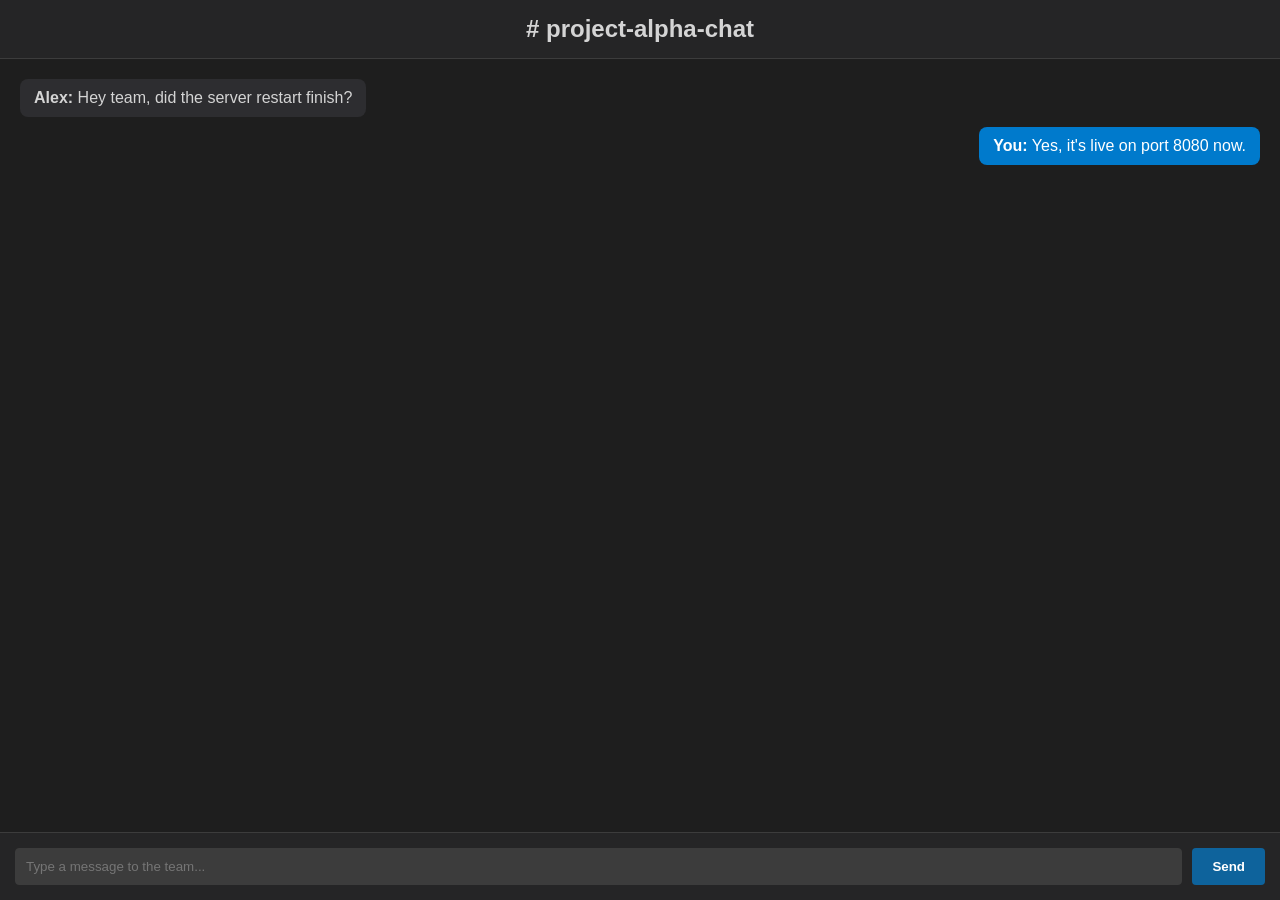
<file: chatroom.index.html>
<!DOCTYPE html>
<html lang="en">
<head>
    <meta charset="UTF-8">
    <meta name="viewport" content="width=device-width, initial-scale=1.0">
    <title>Developer Chat Room</title>
    <style>
        /* Base setup for a full-height chat window */
        * {
            box-sizing: border-box;
            margin: 0;
            padding: 0;
        }
        body {
            font-family: -apple-system, BlinkMacSystemFont, "Segoe UI", Roboto, Helvetica, Arial, sans-serif;
            display: flex;
            flex-direction: column;
            height: 100vh;
            background-color: #1e1e1e; /* Dark theme default */
            color: #d4d4d4;
        }

        /* Header layout */
        header {
            background-color: #252526;
            padding: 15px;
            border-bottom: 1px solid #3c3c3c;
            text-align: center;
        }

        /* Message feed container (auto-scrolls) */
        #chat-feed {
            flex: 1;
            overflow-y: auto;
            padding: 20px;
            display: flex;
            flex-direction: column;
            gap: 10px;
        }

        /* Single message bubble design */
        .message {
            max-width: 70%;
            padding: 10px 14px;
            border-radius: 8px;
            background-color: #2d2d30;
            align-self: flex-start;
            word-wrap: break-word;
        }
        .message.self {
            background-color: #007acc; /* VS Code blue tint for user's own messages */
            color: #ffffff;
            align-self: flex-end;
        }

        /* Bottom input dock layout */
        footer {
            background-color: #252526;
            padding: 15px;
            border-top: 1px solid #3c3c3c;
        }
        .input-group {
            display: flex;
            gap: 10px;
        }
        input[type="text"] {
            flex: 1;
            padding: 10px;
            border: 1px solid #3c3c3c;
            border-radius: 4px;
            background-color: #3c3c3c;
            color: #fff;
            outline: none;
        }
        button {
            padding: 10px 20px;
            background-color: #0e639c;
            color: white;
            border: none;
            border-radius: 4px;
            cursor: pointer;
            font-weight: bold;
        }
        button:hover {
            background-color: #1177bb;
        }
    </style>
</head>
<body>

    <header>
        <h2># project-alpha-chat</h2>
    </header>

    <!-- Chat messages load here -->
    <main id="chat-feed">
        <div class="message"><strong>Alex:</strong> Hey team, did the server restart finish?</div>
        <div class="message self"><strong>You:</strong> Yes, it's live on port 8080 now.</div>
    </main>

    <!-- Message submission controls -->
    <footer>
        <form class="input-group" onsubmit="event.preventDefault();">
            <input type="text" placeholder="Type a message to the team..." autocomplete="off" required>
            <button type="submit">Send</button>
        </form>
    </footer>

</body>
</html>
</file>
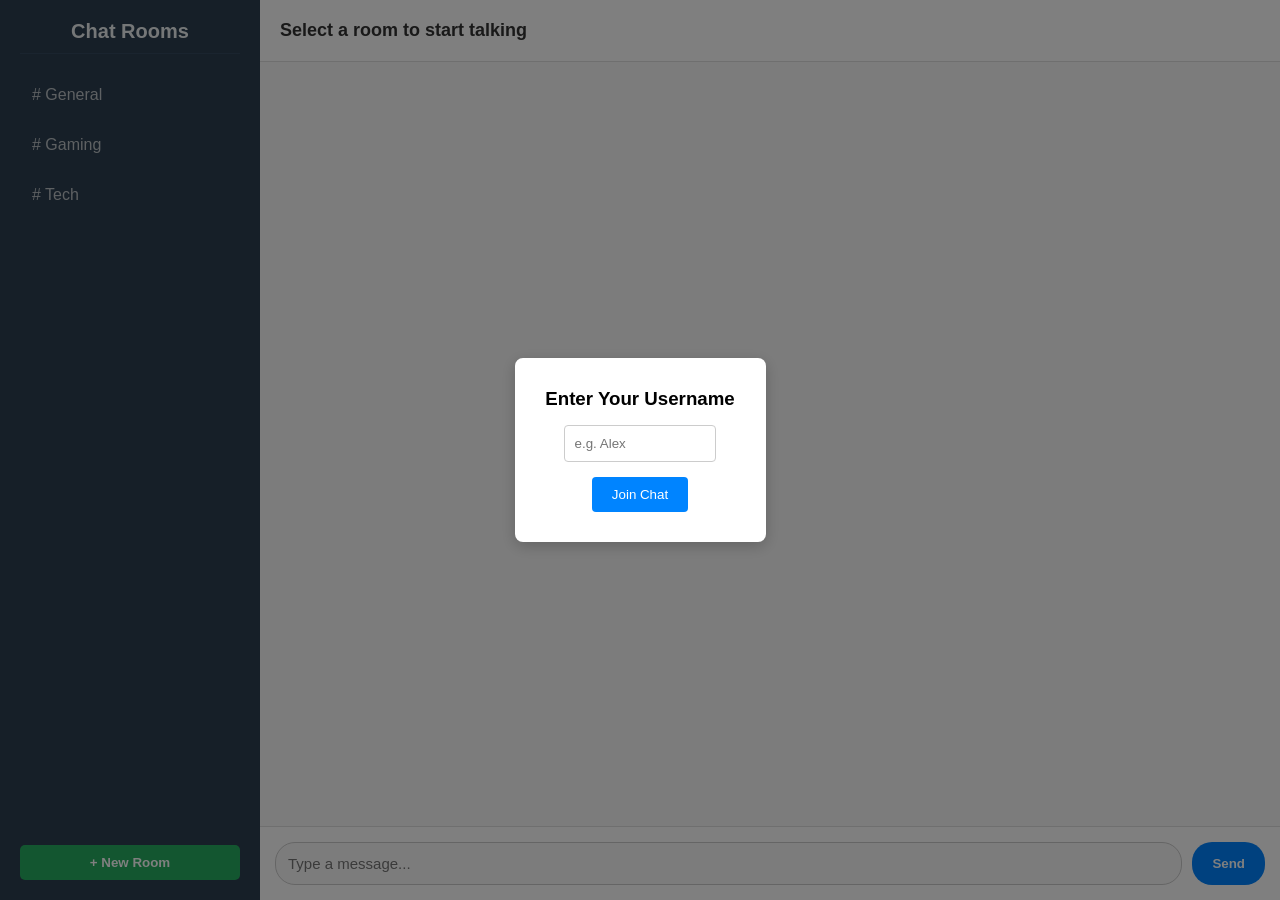
<file: gta.html>
<!DOCTYPE html>
<html lang="en">
<head>
    <meta charset="UTF-8">
    <meta name="viewport" content="width=device-width, initial-scale=1.0">
    <title>Local Web Chatroom</title>
    <style>
        * {
            box-sizing: border-box;
            margin: 0;
            padding: 0;
            font-family: 'Segoe UI', Tahoma, Geneva, Verdana, sans-serif;
        }
        body {
            background-color: #f0f2f5;
            display: flex;
            height: 100vh;
        }
        #sidebar {
            width: 260px;
            background-color: #2c3e50;
            color: #ecf0f1;
            display: flex;
            flex-direction: column;
            padding: 20px;
        }
        #sidebar h2 {
            margin-bottom: 20px;
            font-size: 20px;
            text-align: center;
            border-bottom: 1px solid #34495e;
            padding-bottom: 10px;
        }
        .room-btn {
            background: none;
            border: none;
            color: #bdc3c7;
            padding: 12px;
            text-align: left;
            width: 100%;
            font-size: 16px;
            cursor: pointer;
            border-radius: 5px;
            margin-bottom: 8px;
            transition: 0.3s;
        }
        .room-btn:hover, .room-btn.active {
            background-color: #34495e;
            color: #fff;
        }
        #create-room-btn {
            margin-top: auto;
            background-color: #27ae60;
            color: white;
            border: none;
            padding: 10px;
            border-radius: 5px;
            cursor: pointer;
            font-weight: bold;
        }
        #create-room-btn:hover {
            background-color: #219653;
        }
        #chat-area {
            flex: 1;
            display: flex;
            flex-direction: column;
            background-color: #fff;
        }
        #chat-header {
            padding: 20px;
            background-color: #fff;
            border-bottom: 1px solid #e0e0e0;
            font-size: 18px;
            font-weight: bold;
            color: #333;
        }
        #messages-container {
            flex: 1;
            padding: 20px;
            overflow-y: auto;
            background-color: #f9f9f9;
            display: flex;
            flex-direction: column;
            gap: 10px;
        }
        .message {
            max-width: 70%;
            padding: 10px 14px;
            border-radius: 8px;
            font-size: 15px;
            line-height: 1.4;
            position: relative;
        }
        .message.sent {
            background-color: #d9fdd3;
            align-self: flex-end;
            color: #303030;
        }
        .message.received {
            background-color: #fff;
            align-self: flex-start;
            border: 1px solid #e0e0e0;
            color: #303030;
        }
        .message .meta {
            font-size: 11px;
            color: #888;
            margin-bottom: 4px;
            display: block;
        }
        #input-area {
            padding: 15px;
            background-color: #fff;
            border-top: 1px solid #e0e0e0;
            display: flex;
            gap: 10px;
        }
        #message-input {
            flex: 1;
            padding: 12px;
            border: 1px solid #ccc;
            border-radius: 20px;
            outline: none;
            font-size: 15px;
        }
        #send-btn {
            background-color: #0084ff;
            color: white;
            border: none;
            padding: 0 20px;
            border-radius: 20px;
            cursor: pointer;
            font-weight: bold;
        }
        #send-btn:hover {
            background-color: #006bde;
        }
        #username-modal {
            position: fixed;
            top: 0; left: 0; width: 100%; height: 100%;
            background: rgba(0,0,0,0.5);
            display: flex;
            justify-content: center;
            align-items: center;
            z-index: 1000;
        }
        .modal-content {
            background: white;
            padding: 30px;
            border-radius: 8px;
            text-align: center;
            box-shadow: 0 4px 15px rgba(0,0,0,0.2);
        }
        .modal-content h3 { margin-bottom: 15px; }
        .modal-content input {
            padding: 10px;
            width: 80%;
            margin-bottom: 15px;
            border: 1px solid #ccc;
            border-radius: 4px;
        }
        .modal-content button {
            background: #0084ff;
            color: white;
            border: none;
            padding: 10px 20px;
            border-radius: 4px;
            cursor: pointer;
        }
    </style>
</head>
<body>

    <div id="username-modal">
        <div class="modal-content">
            <h3>Enter Your Username</h3>
            <input type="text" id="username-field" placeholder="e.g. Alex" maxlength="15">
            <br>
            <button id="save-username-btn">Join Chat</button>
        </div>
    </div>

    <div id="sidebar">
        <h2>Chat Rooms</h2>
        <div id="rooms-list"></div>
        <button id="create-room-btn">+ New Room</button>
    </div>

    <div id="chat-area">
        <div id="chat-header">Select a room to start talking</div>
        <div id="messages-container"></div>
        <div id="input-area">
            <input type="text" id="message-input" placeholder="Type a message..." disabled>
            <button id="send-btn" disabled>Send</button>
        </div>
    </div>

    <script>
        let username = "Anonymous";
        let activeRoom = null;

        // Using BroadcastChannel API for multi-tab local communication without a backend server
        const chatChannel = new BroadcastChannel('local_mesh_chat');

        const roomsList = document.getElementById('rooms-list');
        const chatHeader = document.getElementById('chat-header');
        const messagesContainer = document.getElementById('messages-container');
        const messageInput = document.getElementById('message-input');
        const sendBtn = document.getElementById('send-btn');
        const createRoomBtn = document.getElementById('create-room-btn');
        const usernameModal = document.getElementById('username-modal');
        const usernameField = document.getElementById('username-field');
        const saveUsernameBtn = document.getElementById('save-username-btn');

        // Initial default rooms stored in localStorage
        let rooms = JSON.parse(localStorage.getItem('chat_rooms')) || ['General', 'Gaming', 'Tech'];
        
        // Structure to mock message history in localStorage
        let messageHistory = JSON.parse(localStorage.getItem('chat_history')) || {};

        function saveState() {
            localStorage.setItem('chat_rooms', JSON.stringify(rooms));
            localStorage.setItem('chat_history', JSON.stringify(messageHistory));
        }

        function init() {
            roomsList.innerHTML = '';
            rooms.forEach(room => {
                const button = document.createElement('button');
                button.classList.add('room-btn');
                if(room === activeRoom) button.classList.add('active');
                button.textContent = '# ' + room;
                button.onclick = () => switchRoom(room);
                roomsList.appendChild(button);
            });
            saveState();
        }

        saveUsernameBtn.onclick = () => {
            const val = usernameField.value.trim();
            if(val) {
                username = val;
                usernameModal.style.display = 'none';
                switchRoom(rooms[0]); 
            }
        };

        function switchRoom(roomName) {
            activeRoom = roomName;
            chatHeader.textContent = `# ${roomName}`;
            messageInput.disabled = false;
            sendBtn.disabled = false;
            
            // Highlight active button
            document.querySelectorAll('.room-btn').forEach(btn => {
                btn.classList.toggle('active', btn.textContent === `# ${roomName}`);
            });

            renderMessages();
        }

        function renderMessages() {
            messagesContainer.innerHTML = '';
            const history = messageHistory[activeRoom] || [];
            history.forEach(msg => {
                const msgDiv = document.createElement('div');
                msgDiv.classList.add('message');
                msgDiv.classList.add(msg.user === username ? 'sent' : 'received');
                
                msgDiv.innerHTML = `<span class="meta">${msg.user}</span>${escapeHTML(msg.text)}`;
                messagesContainer.appendChild(msgDiv);
            });
            messagesContainer.scrollTop = messagesContainer.scrollHeight;
        }

        function sendMessage() {
            const text = messageInput.value.trim();
            if(!text || !activeRoom) return;

            const msgObj = { room: activeRoom, user: username, text: text };
            
            // Save to local history
            if(!messageHistory[activeRoom]) messageHistory[activeRoom] = [];
            messageHistory[activeRoom].push(msgObj);
            saveState();

            // Broadcast to other tabs
            chatChannel.postMessage(msgObj);

            renderMessages();
            messageInput.value = '';
        }

        sendBtn.onclick = sendMessage;
        messageInput.onkeypress = (e) => { if(e.key === 'Enter') sendMessage(); };

        createRoomBtn.onclick = () => {
            const newRoom = prompt("Enter new room name:");
            if(newRoom && newRoom.trim()) {
                const cleanedName = newRoom.trim();
                if(!rooms.includes(cleanedName)) {
                    rooms.push(cleanedName);
                    // Broadcast new room creation to sync tabs
                    chatChannel.postMessage({ type: 'NEW_ROOM', name: cleanedName });
                    init();
                    switchRoom(cleanedName);
                }
            }
        };

        // Listen for live messages/events from other local tabs
        chatChannel.onmessage = (event) => {
            const data = event.data;
            if (data.type === 'NEW_ROOM') {
                if(!rooms.includes(data.name)) {
                    rooms.push(data.name);
                    init();
                }
            } else if (data.room) {
                if(!messageHistory[data.room]) messageHistory[data.room] = [];
                messageHistory[data.room].push(data);
                saveState();
                if(data.room === activeRoom) {
                    renderMessages();
                }
            }
        };

        function escapeHTML(str) {
            return str.replace(/&/g, "&amp;").replace(/</g, "&lt;").replace(/>/g, "&gt;").replace(/"/g, "&quot;");
        }

        init();
    </script>
</body>
</html>
</file>
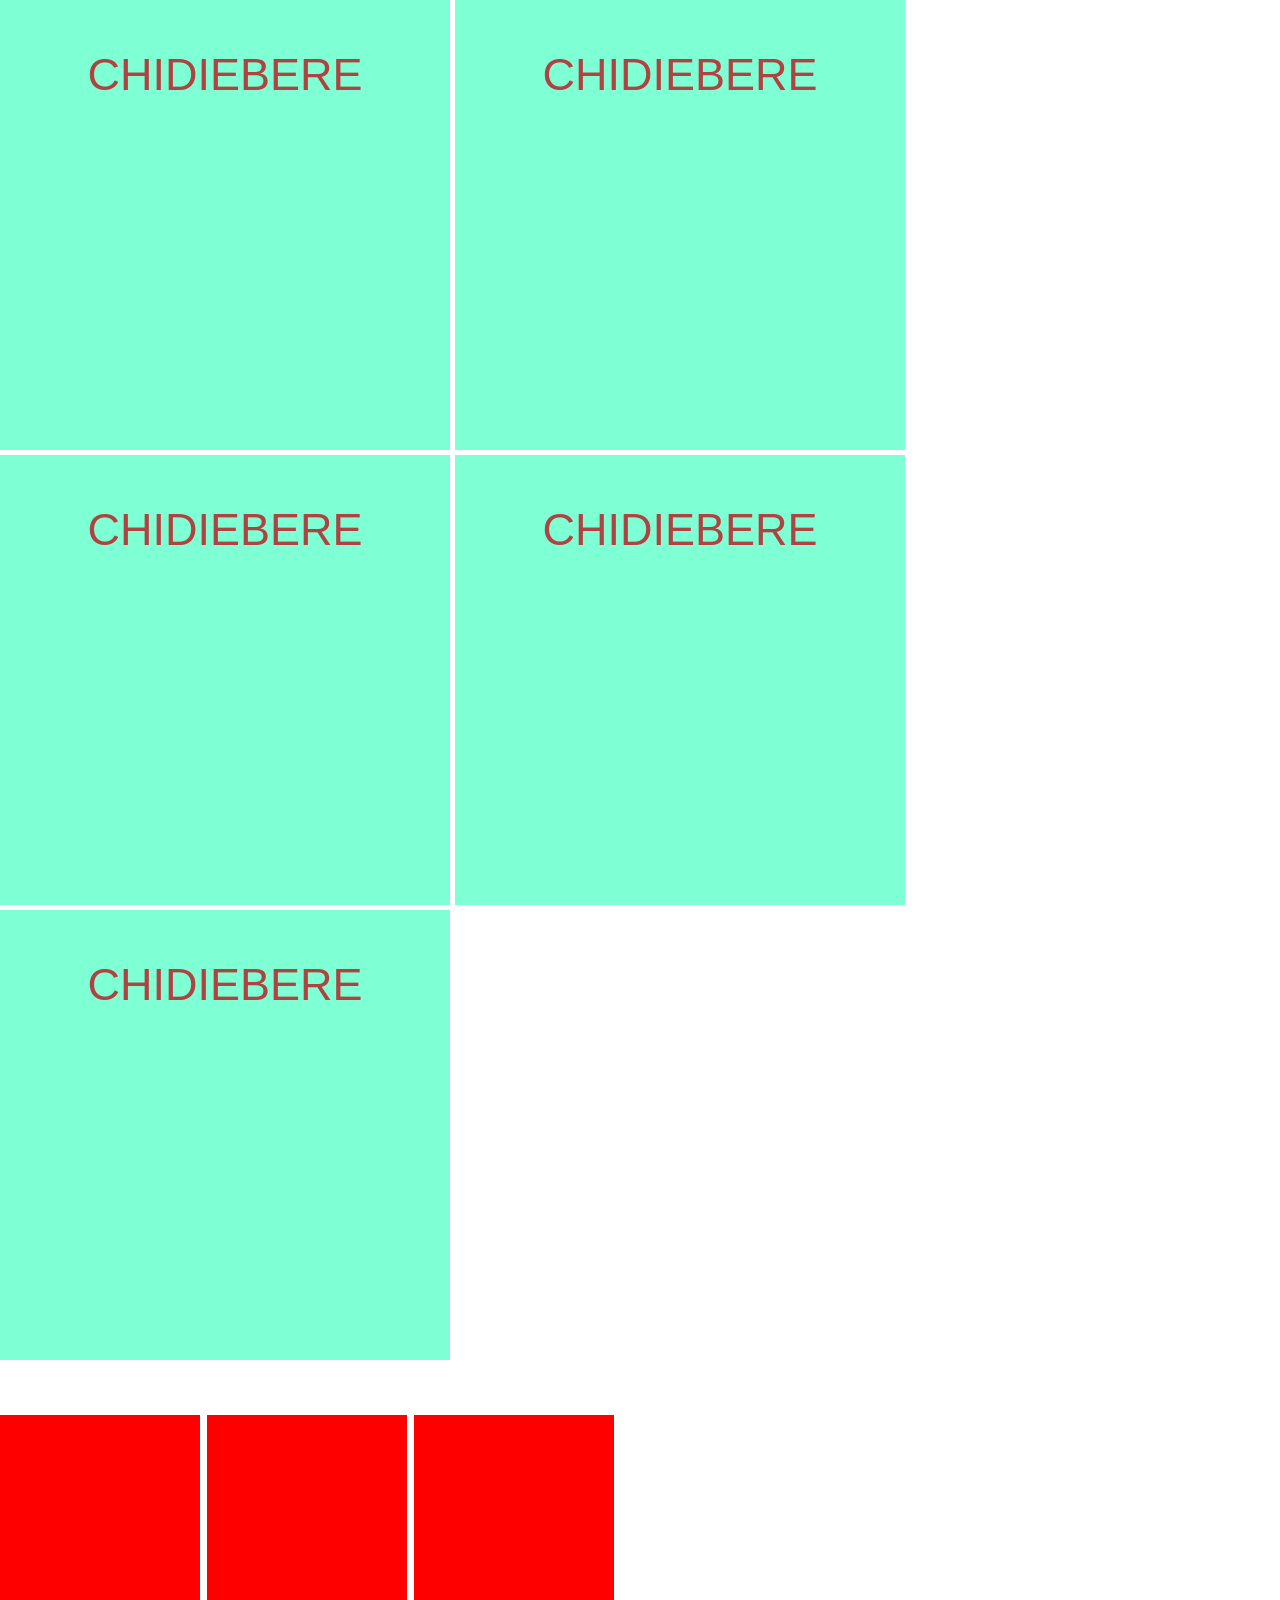
<file: index2.html>
<!DOCTYPE html>
<html>
    <head>
        <title>CHIDEX</title>
        <link rel="stylesheet" href="app.css">
    </head>
    <body>
        <div class="container">
            <div class="box"><p>CHIDIEBERE</p></div>
            <div class="box"><p>CHIDIEBERE</p></div>
            <div class="box"><p>CHIDIEBERE</p></div>
            <div class="box"><p>CHIDIEBERE</p></div>
            <div class="box"><p>CHIDIEBERE</p></div>
            <div class="box-container">
        <div class="child"></div>
        <div class="child"></div>
        <div class="child"></div>
            </div>
        </div>
    </body>
</html>
</file>
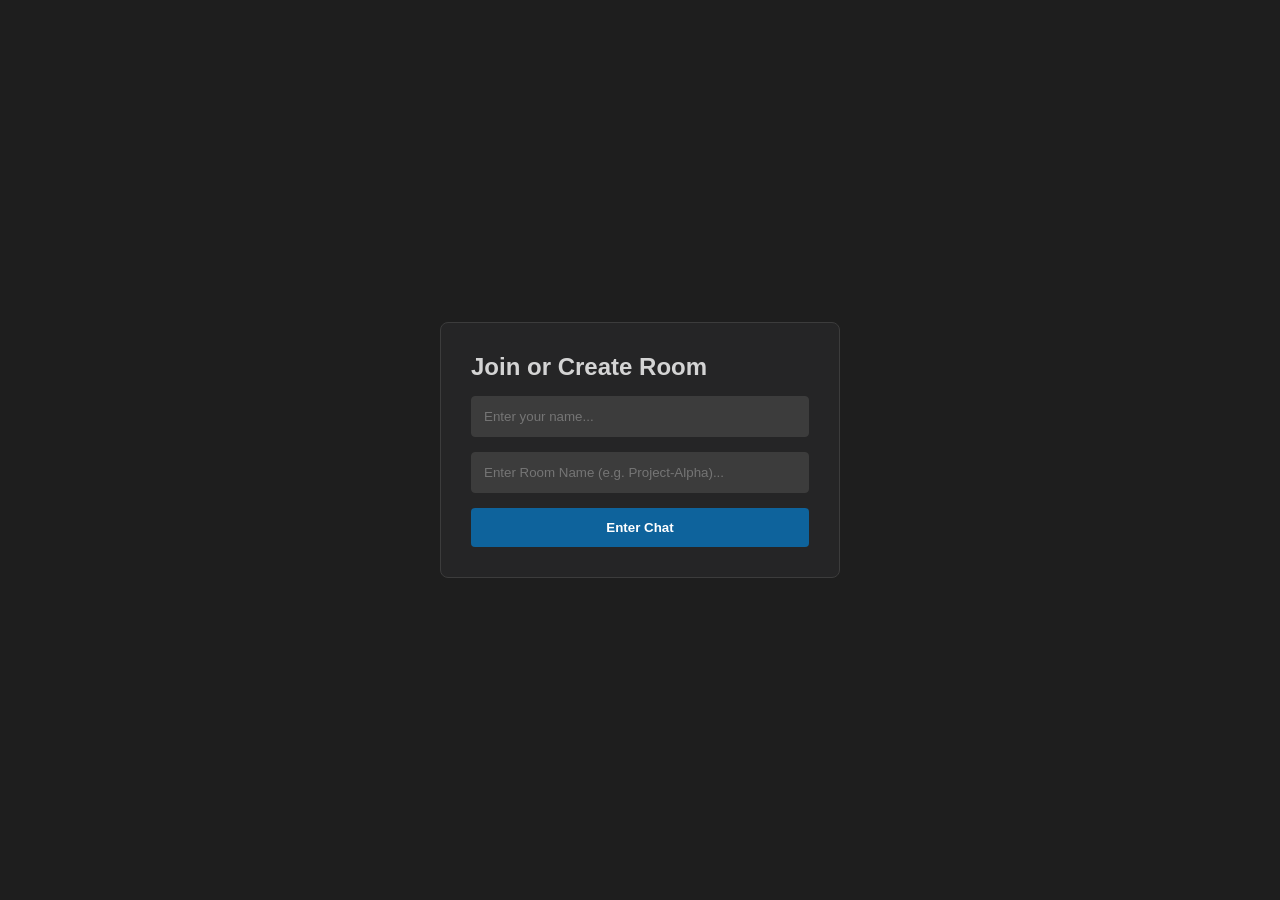
<file: kingchat.index.html>
<!DOCTYPE html>
<html lang="en">
<head>
    <meta charset="UTF-8">
    <meta name="viewport" content="width=device-width, initial-scale=1.0">
    <title>King Chat</title>
    <style>
        * { box-sizing: border-box; margin: 0; padding: 0; }
        body {
            font-family: -apple-system, BlinkMacSystemFont, "Segoe UI", Roboto, sans-serif;
            background-color: #1e1e1e;
            color: #d4d4d4;
            height: 100vh;
            display: flex;
            justify-content: center;
            align-items: center;
        }

        /* Setup / Join Room Modal Screen */
        #setup-screen {
            background-color: #252526;
            padding: 30px;
            border-radius: 8px;
            border: 1px solid #3c3c3c;
            width: 90%;
            max-width: 400px;
            display: flex;
            flex-direction: column;
            gap: 15px;
        }

        /* Active Chat Screen Layout (Hidden initially) */
        #chat-screen {
            display: none;
            flex-direction: column;
            width: 100%;
            height: 100%;
        }

        header {
            background-color: #252526;
            padding: 15px;
            border-bottom: 1px solid #3c3c3c;
            display: flex;
            justify-content: space-between;
            align-items: center;
        }

        #chat-feed {
            flex: 1;
            overflow-y: auto;
            padding: 20px;
            display: flex;
            flex-direction: column;
            gap: 10px;
        }

        /* Message Styles */
        .message {
            max-width: 70%;
            padding: 10px 14px;
            border-radius: 8px;
            background-color: #2d2d30;
            align-self: flex-start;
            word-wrap: break-word;
        }
        .message.self {
            background-color: #007acc;
            color: #ffffff;
            align-self: flex-end;
        }
        .message .username {
            font-size: 0.8rem;
            color: #858585;
            margin-bottom: 3px;
            display: block;
        }
        .message.self .username {
            color: #e0e0e0;
        }
        .system-msg {
            align-self: center;
            font-size: 0.85rem;
            color: #858585;
            background: #252526;
            padding: 4px 10px;
            border-radius: 4px;
        }

        /* Form Utilities */
        footer { background-color: #252526; padding: 15px; border-top: 1px solid #3c3c3c; }
        .input-group { display: flex; gap: 10px; }
        input[type="text"] {
            flex: 1;
            padding: 12px;
            border: 1px solid #3c3c3c;
            border-radius: 4px;
            background-color: #3c3c3c;
            color: #fff;
            outline: none;
        }
        button {
            padding: 12px 20px;
            background-color: #0e639c;
            color: white;
            border: none;
            border-radius: 4px;
            cursor: pointer;
            font-weight: bold;
        }
        button:hover { background-color: #1177bb; }
    </style>
</head>
<body>

    <!-- SCREEN 1: JOIN / CREATE ROOM -->
    <div id="setup-screen">
        <h2>Join or Create Room</h2>
        <input type="text" id="username-input" placeholder="Enter your name..." autocomplete="off">
        <input type="text" id="room-input" placeholder="Enter Room Name (e.g. Project-Alpha)..." autocomplete="off">
        <button onclick="joinRoom()">Enter Chat</button>
    </div>

    <!-- SCREEN 2: ACTIVE CHAT ROOM Interface -->
    <div id="chat-screen">
        <header>
            <h2 id="room-title">Room: None</h2>
            <span id="user-badge" style="color: #858585;"></span>
        </header>

        <main id="chat-feed"></main>

        <footer>
            <form class="input-group" onsubmit="sendMessage(event)">
                <input type="text" id="msg-input" placeholder="Type a message..." autocomplete="off" required>
                <button type="submit">Send</button>
            </form>
        </footer>
    </div>

    <script>
        let ws;
        let myName = "";
        let myRoom = "";
        const myId = Math.random().toString(36).substring(2, 9); // Unique ID for this session

        function joinRoom() {
            myName = document.getElementById('username-input').value.trim();
            myRoom = document.getElementById('room-input').value.trim().toLowerCase();

            if (!myName || !myRoom) {
                alert("Please fill out both fields!");
                return;
            }

            // Connect to the node server backend
            ws = new WebSocket('ws://localhost:8080');

            ws.onopen = () => {
                // Tell the server we are joining this room
                ws.send(JSON.stringify({
                    action: 'join',
                    name: myName,
                    room: myRoom
                }));

                // Switch UI Screens
                document.getElementById('setup-screen').style.display = 'none';
                document.getElementById('chat-screen').style.display = 'flex';
                document.getElementById('room-title').textContent = `Room: #${myRoom}`;
                document.getElementById('user-badge').textContent = `As: ${myName}`;
            };

            ws.onmessage = (event) => {
                const data = JSON.parse(event.data);
                const feed = document.getElementById('chat-feed');

                if (data.action === 'system') {
                    const sysDiv = document.createElement('div');
                    sysDiv.className = 'system-msg';
                    sysDiv.textContent = data.text;
                    feed.appendChild(sysDiv);
                } 
                else if (data.action === 'msg') {
                    const msgDiv = document.createElement('div');
                    // Check if it was sent by you or someone else
                    const isSelf = data.senderId === myId;
                    
                    msgDiv.className = `message ${isSelf ? 'self' : ''}`;
                    msgDiv.innerHTML = `<span class="username">${isSelf ? 'You' : data.name}</span>${data.text}`;
                    
                    feed.appendChild(msgDiv);
                }

                // Auto-scroll chat to bottom
                feed.scrollTop = feed.scrollHeight;
            };
        }

        function sendMessage(e) {
            e.preventDefault();
            const input = document.getElementById('msg-input');
            const text = input.value.trim();

            if (text && ws && ws.readyState === WebSocket.OPEN) {
                ws.send(JSON.stringify({
                    action: 'message',
                    text: text,
                    senderId: myId
                }));
                input.value = '';
            }
        }
    </script>
</body>
</html>
</file>
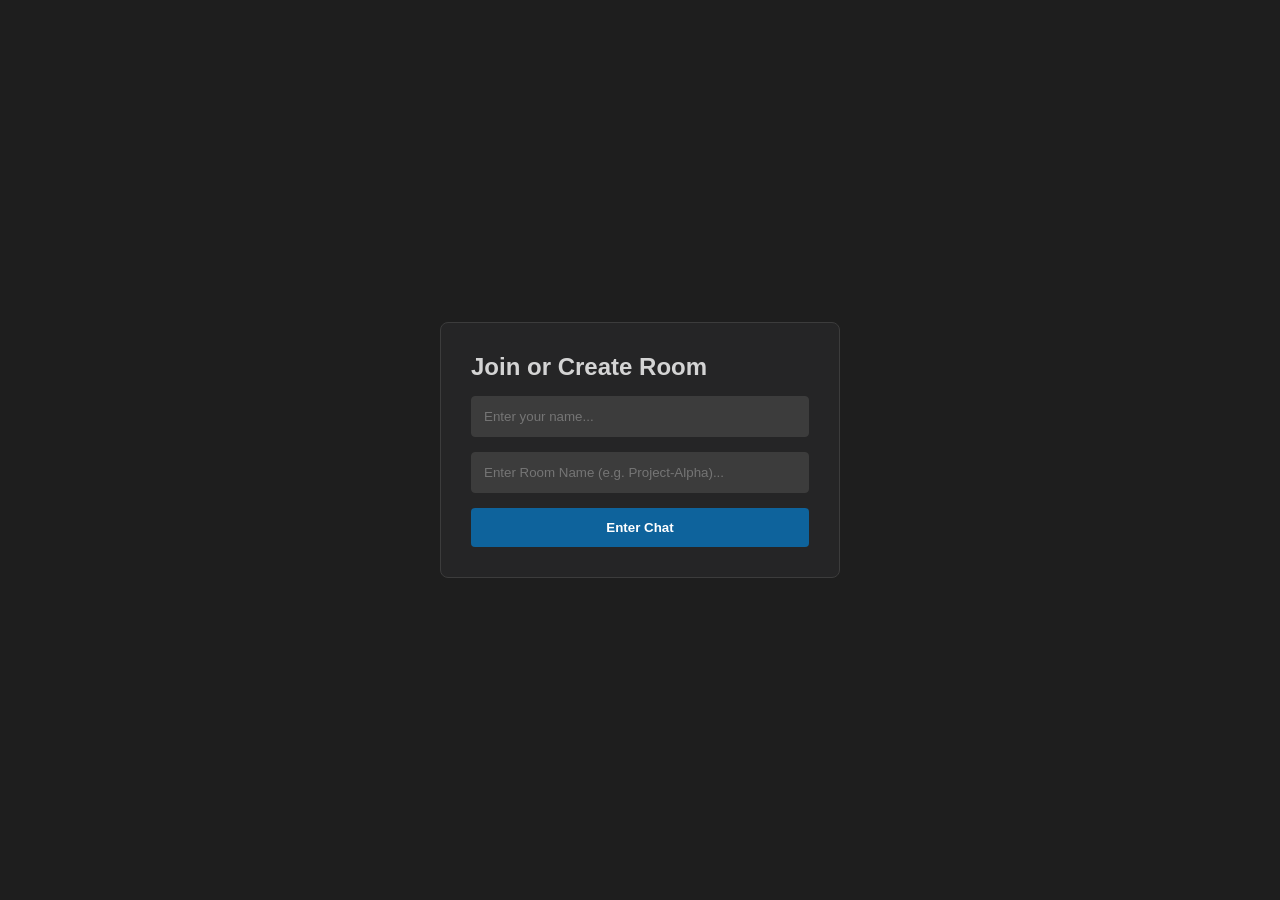
<file: letschat.index.html>
<!DOCTYPE html>
<html lang="en">
<head>
    <meta charset="UTF-8">
    <meta name="viewport" content="width=device-width, initial-scale=1.0">
    <title>Chat Rooms</title>
    <style>
        * { box-sizing: border-box; margin: 0; padding: 0; }
        body {
            font-family: -apple-system, BlinkMacSystemFont, "Segoe UI", Roboto, sans-serif;
            background-color: #1e1e1e;
            color: #d4d4d4;
            height: 100vh;
            display: flex;
            justify-content: center;
            align-items: center;
        }

        /* Setup / Join Room Modal Screen */
        #setup-screen {
            background-color: #252526;
            padding: 30px;
            border-radius: 8px;
            border: 1px solid #3c3c3c;
            width: 90%;
            max-width: 400px;
            display: flex;
            flex-direction: column;
            gap: 15px;
        }

        /* Active Chat Screen Layout (Hidden initially) */
        #chat-screen {
            display: none;
            flex-direction: column;
            width: 100%;
            height: 100%;
        }

        header {
            background-color: #252526;
            padding: 15px;
            border-bottom: 1px solid #3c3c3c;
            display: flex;
            justify-content: space-between;
            align-items: center;
        }

        #chat-feed {
            flex: 1;
            overflow-y: auto;
            padding: 20px;
            display: flex;
            flex-direction: column;
            gap: 10px;
        }

        /* Message Styles */
        .message {
            max-width: 70%;
            padding: 10px 14px;
            border-radius: 8px;
            background-color: #2d2d30;
            align-self: flex-start;
            word-wrap: break-word;
        }
        .message.self {
            background-color: #007acc;
            color: #ffffff;
            align-self: flex-end;
        }
        .message .username {
            font-size: 0.8rem;
            color: #858585;
            margin-bottom: 3px;
            display: block;
        }
        .message.self .username {
            color: #e0e0e0;
        }
        .system-msg {
            align-self: center;
            font-size: 0.85rem;
            color: #858585;
            background: #252526;
            padding: 4px 10px;
            border-radius: 4px;
        }

        /* Form Utilities */
        footer { background-color: #252526; padding: 15px; border-top: 1px solid #3c3c3c; }
        .input-group { display: flex; gap: 10px; }
        input[type="text"] {
            flex: 1;
            padding: 12px;
            border: 1px solid #3c3c3c;
            border-radius: 4px;
            background-color: #3c3c3c;
            color: #fff;
            outline: none;
        }
        button {
            padding: 12px 20px;
            background-color: #0e639c;
            color: white;
            border: none;
            border-radius: 4px;
            cursor: pointer;
            font-weight: bold;
        }
        button:hover { background-color: #1177bb; }
    </style>
</head>
<body>

    <!-- SCREEN 1: JOIN / CREATE ROOM -->
    <div id="setup-screen">
        <h2>Join or Create Room</h2>
        <input type="text" id="username-input" placeholder="Enter your name..." autocomplete="off">
        <input type="text" id="room-input" placeholder="Enter Room Name (e.g. Project-Alpha)..." autocomplete="off">
        <button onclick="joinRoom()">Enter Chat</button>
    </div>

    <!-- SCREEN 2: ACTIVE CHAT ROOM Interface -->
    <div id="chat-screen">
        <header>
            <h2 id="room-title">Room: None</h2>
            <span id="user-badge" style="color: #858585;"></span>
        </header>

        <main id="chat-feed"></main>

        <footer>
            <form class="input-group" onsubmit="sendMessage(event)">
                <input type="text" id="msg-input" placeholder="Type a message..." autocomplete="off" required>
                <button type="submit">Send</button>
            </form>
        </footer>
    </div>

    <script>
        let ws;
        let myName = "";
        let myRoom = "";
        const myId = Math.random().toString(36).substring(2, 9); // Unique ID for this session

        function joinRoom() {
            myName = document.getElementById('username-input').value.trim();
            myRoom = document.getElementById('room-input').value.trim().toLowerCase();

            if (!myName || !myRoom) {
                alert("Please fill out both fields!");
                return;
            }

            // Connect to the node server backend
            ws = new WebSocket('ws://localhost:8080');

            ws.onopen = () => {
                // Tell the server we are joining this room
                ws.send(JSON.stringify({
                    action: 'join',
                    name: myName,
                    room: myRoom
                }));

                // Switch UI Screens
                document.getElementById('setup-screen').style.display = 'none';
                document.getElementById('chat-screen').style.display = 'flex';
                document.getElementById('room-title').textContent = `Room: #${myRoom}`;
                document.getElementById('user-badge').textContent = `As: ${myName}`;
            };

            ws.onmessage = (event) => {
                const data = JSON.parse(event.data);
                const feed = document.getElementById('chat-feed');

                if (data.action === 'system') {
                    const sysDiv = document.createElement('div');
                    sysDiv.className = 'system-msg';
                    sysDiv.textContent = data.text;
                    feed.appendChild(sysDiv);
                } 
                else if (data.action === 'msg') {
                    const msgDiv = document.createElement('div');
                    // Check if it was sent by you or someone else
                    const isSelf = data.senderId === myId;
                    
                    msgDiv.className = `message ${isSelf ? 'self' : ''}`;
                    msgDiv.innerHTML = `<span class="username">${isSelf ? 'You' : data.name}</span>${data.text}`;
                    
                    feed.appendChild(msgDiv);
                }

                // Auto-scroll chat to bottom
                feed.scrollTop = feed.scrollHeight;
            };
        }

        function sendMessage(e) {
            e.preventDefault();
            const input = document.getElementById('msg-input');
            const text = input.value.trim();

            if (text && ws && ws.readyState === WebSocket.OPEN) {
                ws.send(JSON.stringify({
                    action: 'message',
                    text: text,
                    senderId: myId
                }));
                input.value = '';
            }
        }
    </script>
</body>
</html>
</file>
<file: app.css>
*{
    margin: 0;
    padding: 0;
    box-sizing: border-box;
}
.box{
    height: 450px;
    width: 450px;
    background-color: aquamarine;
}
.container{
    display: flex;
    gap: 5px;
    flex-wrap: wrap;
}
.container .box p{
    text-align: center;
    line-height: 150px;
    color: rgb(177, 66, 66);
    font-style: bold;
    font-size: 45px;
    font-family: sans-serif;

}
.box-container{
    width: 100%;
    margin-top: 50px;
    display: flex;
    gap: 7px;
    justify-content: flex-start;
}
.box-container .child{
    width: 200px;
    height: 200px;
    background-color: red
}
.box-container .child p{
     text-align: center;
    line-height: 150px;
    color: rgb(88, 6, 240);
    font-style: bold;
    font-size: 15px;
    font-family: sans-serif; 
}
</file>
